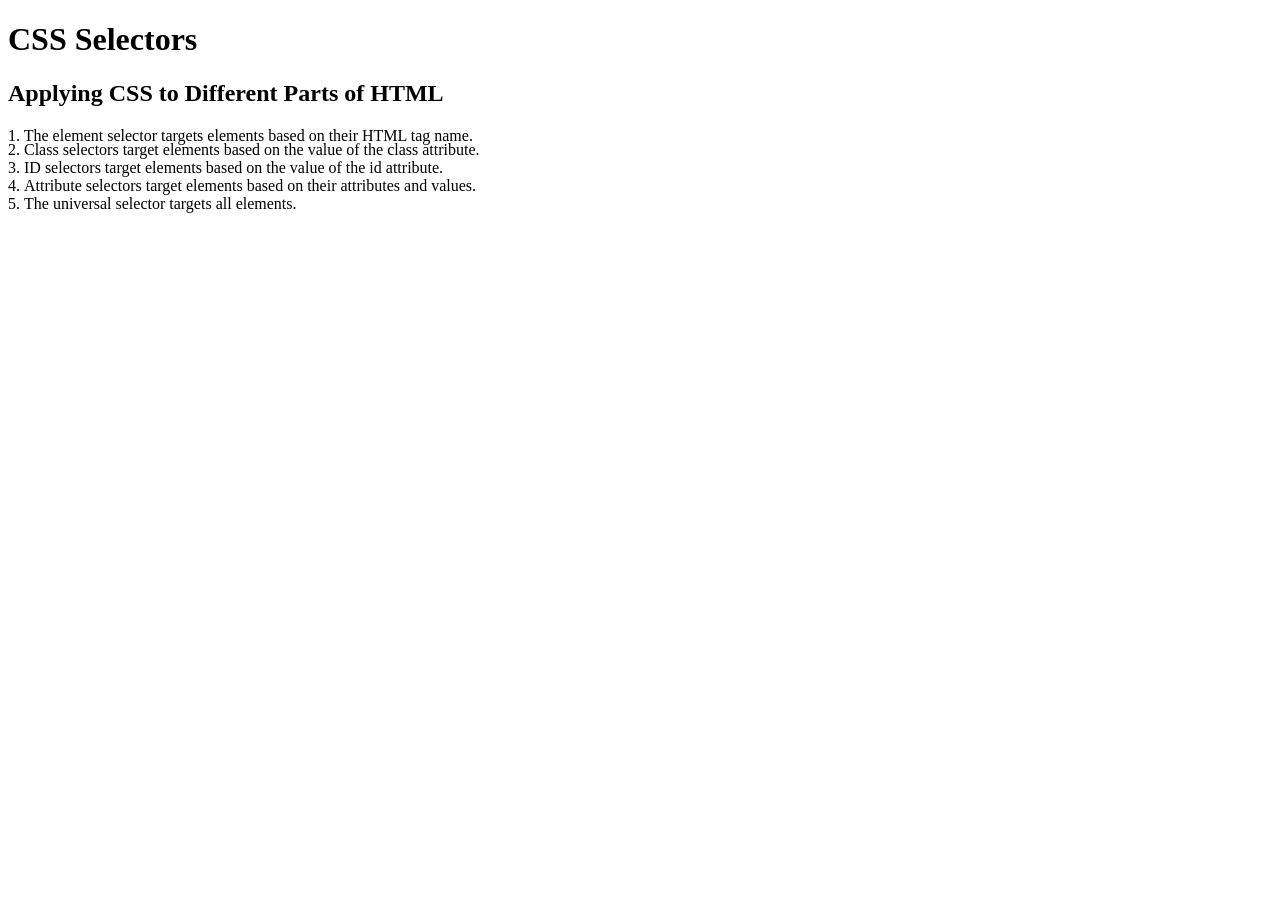
<file: 5.3 CSS Selectors/index.html>
<!DOCTYPE html>
<html lang="en">
<head
  <meta charset="UTF-8">
  <title>CSS Selectors</title>
  <link rel="stylesheet" href="./style.css" />
</head>
<body>
  <h1>CSS Selectors</h1>
  <h2>Applying CSS to Different Parts of HTML</h2>
  <!-- TODO 1: Set the CSS for all paragraph tags to "color: red" -->
  <p class="note">1. The element selector targets elements based on their HTML tag name.</p>

  <ol>
    <!-- TODO 2: Set the CSS for all elements with a class of "note" to "font-size: 20px" -->
    <li class="note" value="2">Class selectors target elements based on the value of the class attribute.</li>

    <!-- TODO 3: Set the CSS for the element with an id of "id-selector-demo" to "color: green" -->
    <li class="note" id="id-selector-demo" value="3">ID selectors target elements based on the value of the id
      attribute.</li>
    <!-- TODO 4: Set the CSS for the li elements that have the "value" attribute set to "4" to have "color: blue" -->
    <li class="note" value="4">Attribute selectors target elements based on their attributes and values.</li>

    <!-- TODO 5: Set all elements to have "text-align: center" -->
    <li class="note" value="5">The universal selector targets all elements.</li>
  </ol>
</body>

</html>
</file>
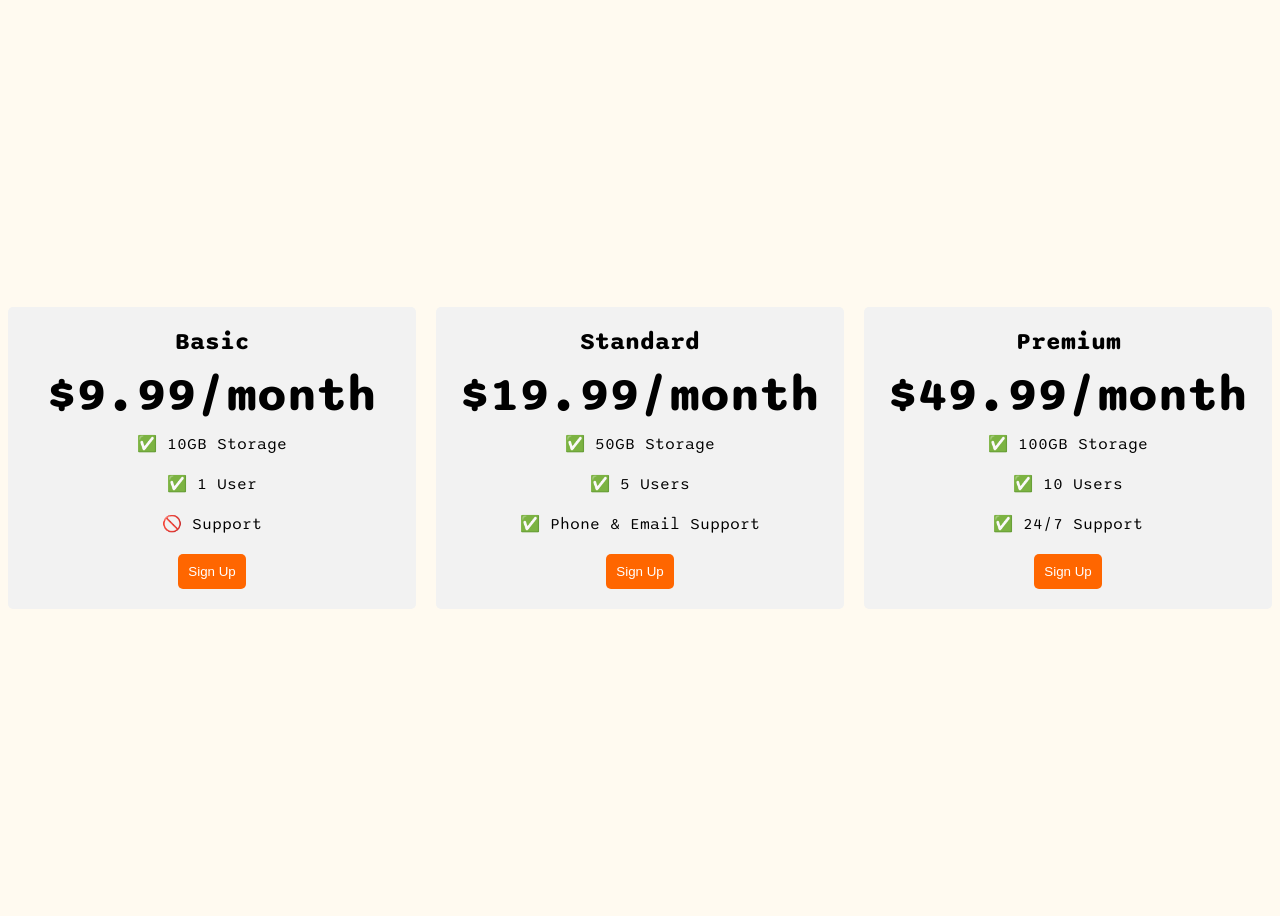
<file: 9.4+Flexbox+Pricing+Table+Project/index.html>
<!DOCTYPE html>
<html>
  <head>
    <title>Flexbox Pricing Table</title>
    <link rel="preconnect" href="https://fonts.googleapis.com" />
    <link rel="preconnect" href="https://fonts.gstatic.com" crossorigin />
    <link
      href="https://fonts.googleapis.com/css2?family=Sono:wght@400;700&display=swap"
      rel="stylesheet"
    />
    <style>
      body {
        font-family: "Sono", sans-serif;
        background-color:floralwhite;
      }

      .pricing-container {
        display: flex;
        justify-content: center;
        align-items: center;
        height: 100vh;
        gap: 20px;

        
      }
      .pricing-plan{
        flex:1;
        max-width: 400px;
        padding: 20px;
        background-color: #f2f2f2;
        border-radius: 5px;
        text-align: center;
        
      
      }
  
      
      .plan-title{
        font-size: 24px;
        font-weight: bold;
        margin-bottom: 10px;
      }
      .plan-price{
        font-size: 48px;
        font-weight: bold;
        margin-bottom: 10px;

      }
      .plan-features{
        list-style-type: none;
        padding:0;
        margin:0;
      }
      .plan-features li{
        margin-bottom: 20px;
      }
      .plan-button{
        padding: 10px;
        background-color: #ff6600;
        color: white;
        border-radius: 5px;
        border: none;
      }
      /* Hint: What can you do with a media query and flexbox? */
      @media (max-width: 1250px) {
        .pricing-container {
          flex-direction: column;
          height: auto;
        }
      }
    </style>
  </head>

  <body>
    <div class="pricing-container">
      <div class="pricing-plan">
        <div class="plan-title">Basic</div>
        <div class="plan-price">$9.99/month</div>
        <ul class="plan-features">
          <li>✅ 10GB Storage</li>
          <li>✅ 1 User</li>
          <li>🚫 Support</li>
        </ul>
        <button class="plan-button">Sign Up</button>
      </div>
      <div class="pricing-plan">
        <div class="plan-title">Standard</div>
        <div class="plan-price">$19.99/month</div>
        <ul class="plan-features">
          <li>✅ 50GB Storage</li>
          <li>✅ 5 Users</li>
          <li>✅ Phone &amp; Email Support</li>
        </ul>
        <button class="plan-button">Sign Up</button>
      </div>
      <div class="pricing-plan">
        <div class="plan-title">Premium</div>
        <div class="plan-price">$49.99/month</div>
        <ul class="plan-features">
          <li>✅ 100GB Storage</li>
          <li>✅ 10 Users</li>
          <li>✅ 24/7 Support</li>
        </ul>
        <button class="plan-button">Sign Up</button>
      </div>
    </div>
  </body>
</html>
</file>
<file: 5.3 CSS Selectors/style.css>
ol {  
  margin-left: -40px;
  margin-top: -20px;
  list-style-position: inside;
}
</file>
